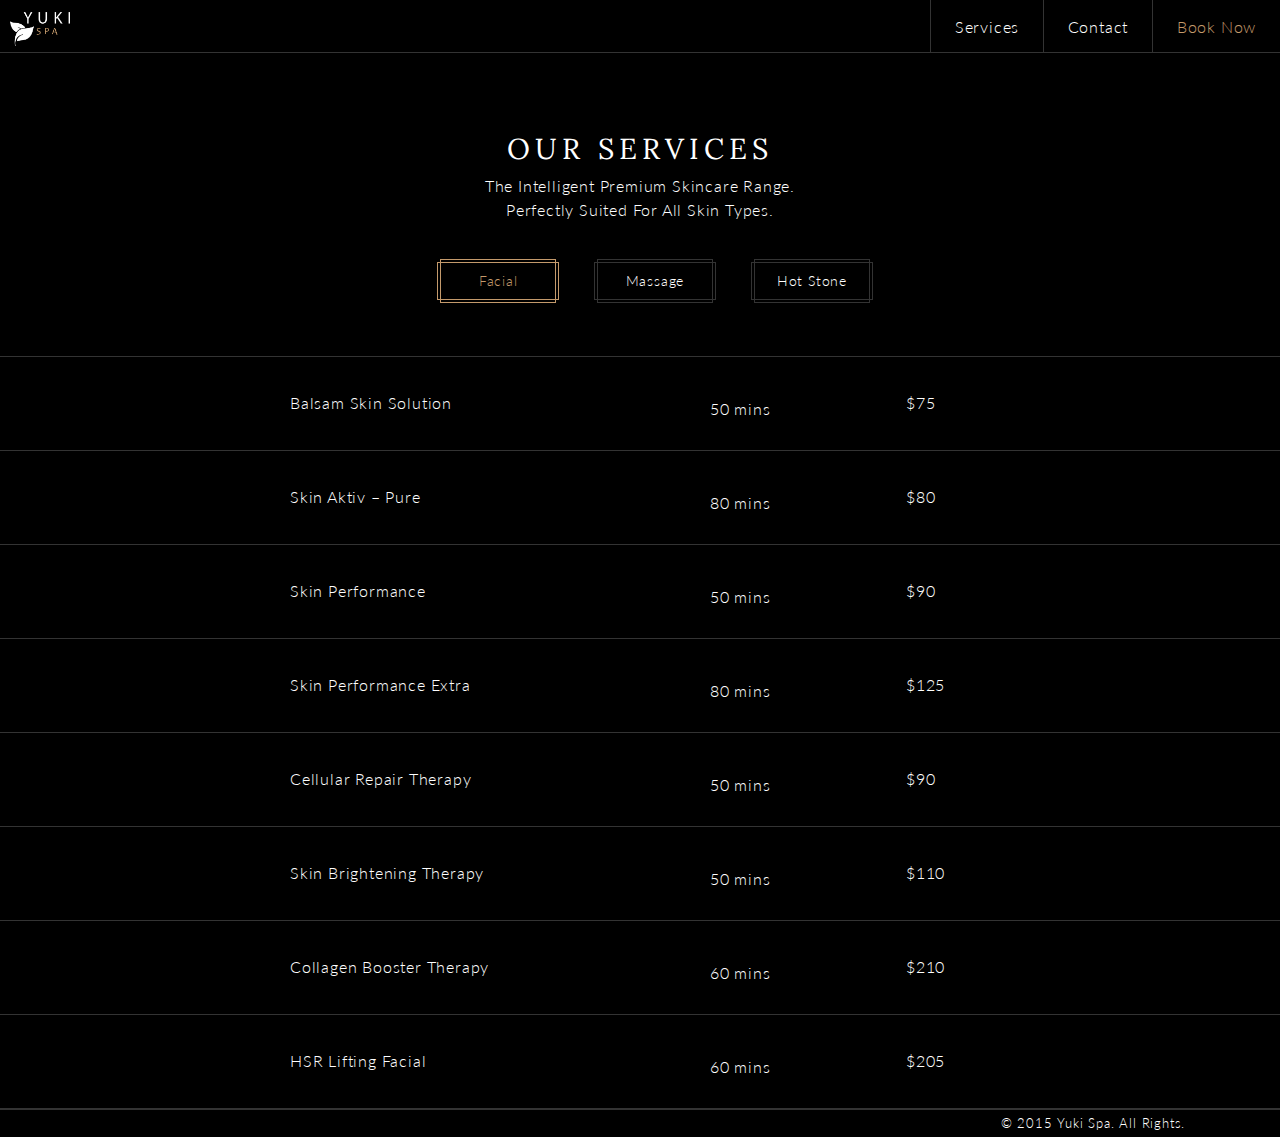
<file: service.html>
<!doctype html>
<html>
<head>

<meta charset="UTF-8">
<meta name="viewport" content="width=device-width, initial-scale=1.0">
<title>Yuki Spa</title>
<link rel="stylesheet" type="text/css" href="css/all.css">
<link rel="stylesheet" type="text/css" href="css/service.css">

</head>

<body>

<div class="wrapper">
    <header>
        <a href="index.html"><img id="company_logo" src="img/icon.png" /></a>
        <ul>
                <li><a id="services" class="nav" href="service.html">Services</a></li>
                <li><a id="contact" class="nav" href="contact.html">Contact</a></li>
                <li><a id="book" href="booknow.html" class="button nav">Book Now</a></li>
        </ul>
    </header>
    
<div id="content1_service">
	<p class="title">Our Services</p>
    <p>The Intelligent Premium Skincare Range.<br>Perfectly Suited For All Skin Types.</p>
    <div class="container">
        <ul id="menu">
            <li id="facial" class="btn"><span id="extra_border_1">Facial</span></li>
            <li id="massage" class="btn"><span id="extra_border_2">Massage</span></li>
            <li id="hotstone" class="btn"><span id="extra_border_3">Hot Stone</span></li>
        </ul>
        
        <div id="content">
        
            <div id="content_facial">
            
            	<div class="list">
                
                	<div class="inner-wrapper">
                        <p class="name">Balsam Skin Solution</p>
                        <p class="time">50 mins</p>
                        <p class="price">$75</p>
                    </div>
                    
                </div>
                
                <div class="list">
                
                	<div class="inner-wrapper">
                        <p class="name">Skin Aktiv – Pure</p>
                        <p class="time">80 mins</p>
                        <p class="price">$80</p>
                    </div>
                    
                </div>
                
                <div class="list">
                
                	<div class="inner-wrapper">
                        <p class="name">Skin Performance</p>
                        <p class="time">50 mins</p>
                        <p class="price">$90</p>
                    </div>
                    
                </div>
                
                <div class="list">
                
                	<div class="inner-wrapper">
                        <p class="name">Skin Performance Extra</p>
                        <p class="time">80 mins</p>
                        <p class="price">$125</p>
                    </div>
                    
                </div>
                
                
                
                <div class="list">
                
                	<div class="inner-wrapper">
                        <p class="name">Cellular Repair Therapy</p>
                        <p class="time">50 mins</p>
                        <p class="price">$90</p>
                    </div>
                    
                </div>
                
                <div class="list">
                
                	<div class="inner-wrapper">
                        <p class="name">Skin Brightening Therapy</p>
                        <p class="time">50 mins</p>
                        <p class="price">$110</p>
                    </div>
                    
                </div>
                
                <div class="list">
                
                	<div class="inner-wrapper">
                        <p class="name">Collagen Booster Therapy </p>
                        <p class="time">60 mins</p>
                        <p class="price">$210</p>
                    </div>
                    
                </div>
                
                <div class="list">
                
                	<div class="inner-wrapper">
                        <p class="name">HSR Lifting Facial</p>
                        <p class="time">60 mins</p>
                        <p class="price">$205</p>
                    </div>
                    
                </div>
                
            </div>
            
            <div id="content_massage">
            
            	<div class="list">
                
                	<div class="inner-wrapper">
                        <p class="name">Massage Treatments with RMT</p>
                        <p class="time">30 mins</p>
                        <p class="price">$55</p>
                    </div>
                    
                </div>
                <div class="list">   
                    <div class="inner-wrapper">
                        <p class="name">Relaxation Massage with Esthetician</p>
                        <p class="time">30 mins</p>
                        <p class="price">$48</p>
                    </div>
                 </div>
                 <div class="list">   
                    <div class="inner-wrapper">
                        <p class="name">Deep Tissue Sports Massage with RMT</p>
                        <p class="time">60 mins</p>
                        <p class="price">$106</p>
                    </div>
                 </div>
                 <div class="list">  
                     <div class="inner-wrapper">
                        <p class="name">Pre-Natal Massage with RMT</p>
                        <p class="time">60 mins</p>
                        <p class="price">$106</p>
                     </div>
                 </div>
                 
            </div>
            
             <div id="content_hotstone">
            
	           	 <div class="list">  
                      <div class="inner-wrapper">
                         <p class="name">PLa’Stone Massage</p>
                         <p class="time">30 mins</p>
                         <p class="price">$60</p>
                      </div>
                  </div>
                  
                   <div class="list">  
                      <div class="inner-wrapper">
                         <p class="name">PLa’Stone Massage</p>
                         <p class="time">60 mins</p>
                         <p class="price">$106</p>
                      </div>
                  </div>
             </div>
            
        </div>
    </div>
</div>

</div>
<footer>© 2015 Yuki Spa. All Rights.</footer>
<!-- jQuery -->
<script src="https://ajax.googleapis.com/ajax/libs/jquery/2.1.3/jquery.min.js"></script>
<script type="text/javascript" src="js/service.js"></script>

</body>
</html>
</file>
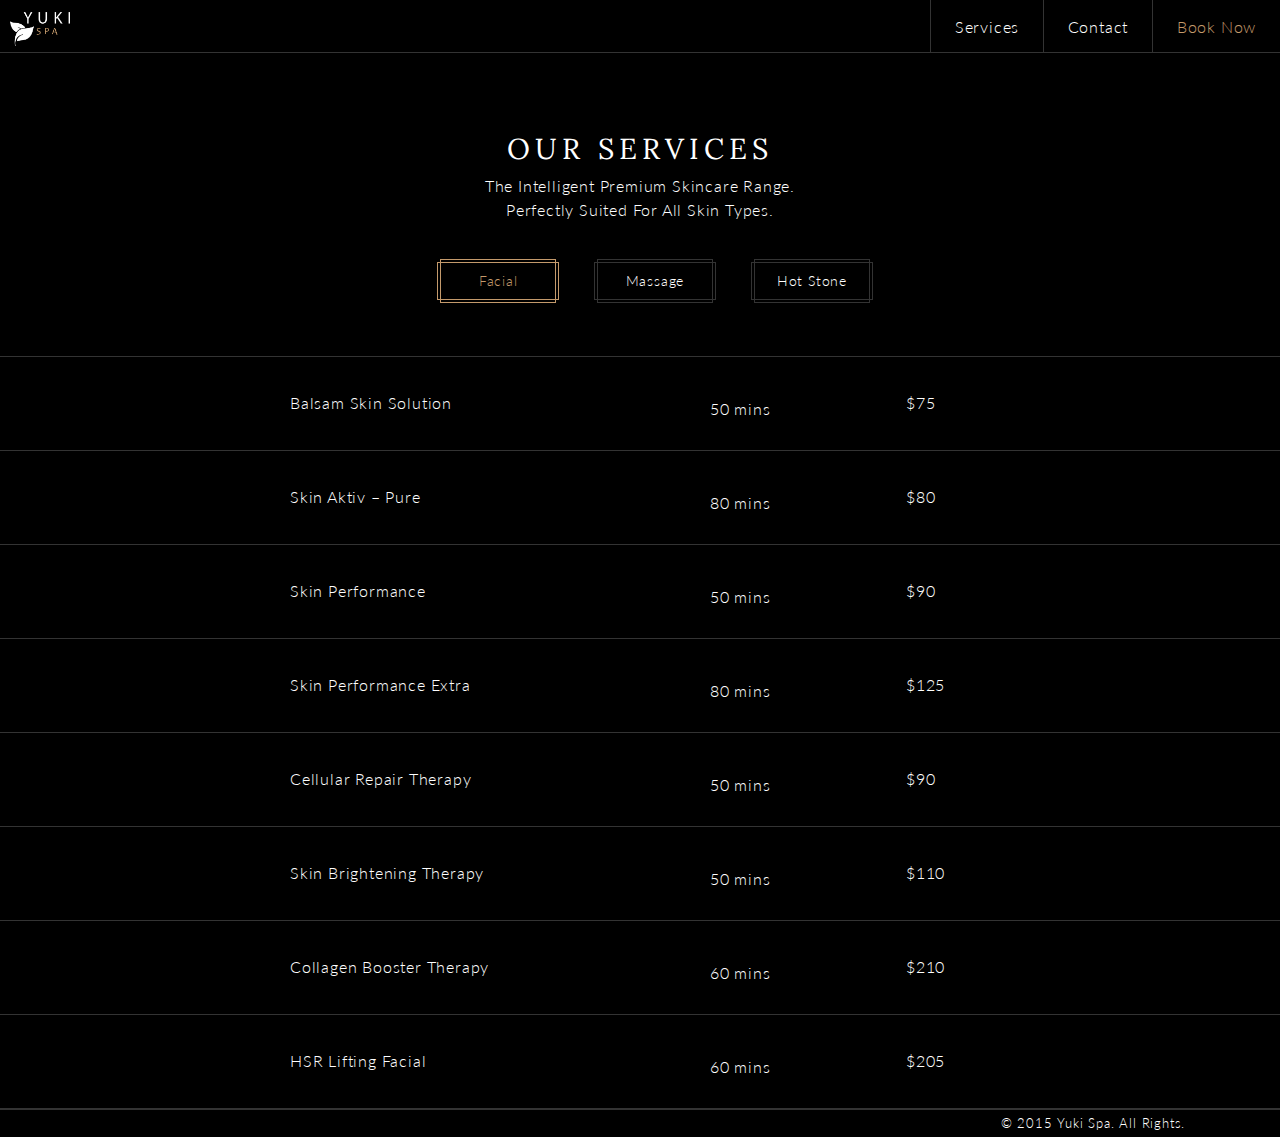
<file: index/service.html>
<!doctype html>
<html>
<head>
<meta charset="UTF-8">
<meta name="viewport" content="width=device-width, initial-scale=1.0">
<title>Yuki Spa</title>
<link rel="stylesheet" type="text/css" href="../css/service.css">
<link rel="stylesheet" type="text/css" href="../css/all.css">


</head>

<body>
<div class="wrapper">
    <header>
        <a href="../index/index.html"><img id="company_logo" src="../img/icon.png" /></a>
        <ul>
                <li><a id="services" class="nav" href="../index/service.html">Services</a></li>
                <li><a id="contact" class="nav" href="../index/contact.html">Contact</a></li>
                <li><a id="book" href="../index/booknow.html" class="button nav">Book Now</a></li>
        </ul>
    </header>
    
<div id="content1_service">
	<p class="title">Our Services</p>
    <p>The Intelligent Premium Skincare Range.<br>Perfectly Suited For All Skin Types.</p>
    <div class="container">
        <ul id="menu">
            <li id="facial" class="btn"><span id="extra_border_1">Facial</span></li>
            <li id="massage" class="btn"><span id="extra_border_2">Massage</span></li>
            <li id="hotstone" class="btn"><span id="extra_border_3">Hot Stone</span></li>
        </ul>
        
        <div id="content">
        
            <div id="content_facial">
            
            	<div class="list">
                
                	<div class="inner-wrapper">
                        <p class="name">Balsam Skin Solution</p>
                        <p class="time">50 mins</p>
                        <p class="price">$75</p>
                    </div>
                    
                </div>
                
                <div class="list">
                
                	<div class="inner-wrapper">
                        <p class="name">Skin Aktiv – Pure</p>
                        <p class="time">80 mins</p>
                        <p class="price">$80</p>
                    </div>
                    
                </div>
                
                <div class="list">
                
                	<div class="inner-wrapper">
                        <p class="name">Skin Performance</p>
                        <p class="time">50 mins</p>
                        <p class="price">$90</p>
                    </div>
                    
                </div>
                
                <div class="list">
                
                	<div class="inner-wrapper">
                        <p class="name">Skin Performance Extra</p>
                        <p class="time">80 mins</p>
                        <p class="price">$125</p>
                    </div>
                    
                </div>
                
                
                
                <div class="list">
                
                	<div class="inner-wrapper">
                        <p class="name">Cellular Repair Therapy</p>
                        <p class="time">50 mins</p>
                        <p class="price">$90</p>
                    </div>
                    
                </div>
                
                <div class="list">
                
                	<div class="inner-wrapper">
                        <p class="name">Skin Brightening Therapy</p>
                        <p class="time">50 mins</p>
                        <p class="price">$110</p>
                    </div>
                    
                </div>
                
                <div class="list">
                
                	<div class="inner-wrapper">
                        <p class="name">Collagen Booster Therapy </p>
                        <p class="time">60 mins</p>
                        <p class="price">$210</p>
                    </div>
                    
                </div>
                
                <div class="list">
                
                	<div class="inner-wrapper">
                        <p class="name">HSR Lifting Facial</p>
                        <p class="time">60 mins</p>
                        <p class="price">$205</p>
                    </div>
                    
                </div>
                
            </div>
            
            <div id="content_massage">
            
            	<div class="list">
                
                	<div class="inner-wrapper">
                        <p class="name">Massage Treatments with RMT</p>
                        <p class="time">30 mins</p>
                        <p class="price">$55</p>
                    </div>
                    
                </div>
                <div class="list">   
                    <div class="inner-wrapper">
                        <p class="name">Relaxation Massage with Esthetician</p>
                        <p class="time">30 mins</p>
                        <p class="price">$48</p>
                    </div>
                 </div>
                 <div class="list">   
                    <div class="inner-wrapper">
                        <p class="name">Deep Tissue Sports Massage with RMT</p>
                        <p class="time">60 mins</p>
                        <p class="price">$106</p>
                    </div>
                 </div>
                 <div class="list">  
                     <div class="inner-wrapper">
                        <p class="name">Pre-Natal Massage with RMT</p>
                        <p class="time">60 mins</p>
                        <p class="price">$106</p>
                     </div>
                 </div>
                 
            </div>
            
             <div id="content_hotstone">
            
	           	 <div class="list">  
                      <div class="inner-wrapper">
                         <p class="name">PLa’Stone Massage</p>
                         <p class="time">30 mins</p>
                         <p class="price">$60</p>
                      </div>
                  </div>
                  
                   <div class="list">  
                      <div class="inner-wrapper">
                         <p class="name">PLa’Stone Massage</p>
                         <p class="time">60 mins</p>
                         <p class="price">$106</p>
                      </div>
                  </div>
             </div>
            
        </div>
    </div>
</div>

</div>
<footer>
    © 2015 Yuki Spa. All Rights.
</footer>
<!-- jQuery -->
<script src="https://ajax.googleapis.com/ajax/libs/jquery/2.1.3/jquery.min.js"></script>
<script type="text/javascript" src="../js/service.js"></script>
</body>
</html>
</file>
<file: css/all.css>
@import url('https://fonts.googleapis.com/css?family=Lato:300,400,700,900|Lora:400,400i,700,700i');

* { margin: 0; }

a {
	outline: none;
	text-decoration: none;
	color: inherit;
}

select:-moz-focusring {
    color: transparent;
    text-shadow: 0 0 0 #000;
}

body, html {
	height: 100%;
	max-width: 100%;
	margin: 0;
	padding: 0;
	top: 0;
	line-height: 0;
	background: black;
	font: 300 1em 'Lato', sans-serif;
	letter-spacing: 0.05em;
	color: #fff;
}

.wrapper {
	min-height: 100%;
	position: relative;
}

#company_logo {
	width: 60px;
}

header {
	display: grid;
	grid-template-rows: 0px;
	width: 100%;
	height: 52px;
	top: 0;
	position: fixed;
	background: #000;
	border-bottom: 1px solid #333;
	z-index: 2;
}

header a {
	justify-self: start;
}

header a img {
	padding-left: 10px;
	padding-top: 12px;
}

header ul {
	justify-self: end;
	display: grid;
	grid-template-columns: auto auto auto;
	width: 350px;
	height: 52px;
}

header ul li {
	list-style-type: none;
	display: grid;
	border-left: 1px solid #333;
}

header ul li a {
	color: white;
	text-decoration: none;
	justify-self: center;
	align-self: center;
}

#book {
	color: #c49a6c;
}

header a:hover, #book:hover {
	color: #333;
	transition: 0.2s ease-in-out;
}

footer {
	padding: 5px 0 6px;
	border-top: 1px solid #333;
	text-align: center;
	font-size: 80%;
	min-width:100%;
}

.footer_bottom {
	position: absolute;
	bottom: 0;
}

.title {
	font: bold 1em 'Lora', serif;
	font-size: 180%;
	font-weight: 100;
	letter-spacing: 5px;
	text-transform: uppercase;
}

@media only screen and (max-width: 414px) {
	header ul {
		width: 270px;
	}
	header li {
		font: 400 1em 'Lato', sans-serif;
		letter-spacing: 0em;
	}
	.title {
		line-height: 30px;
	}
	footer {
		margin-top: 60px;
	}
}

@media only screen and (max-width: 320px) {
	header ul {
		width: 240px;
	}
}
</file>
<file: css/service.css>
#content1_service {
	text-align: center;
	margin-top: 130px; 
	line-height: 25px;
	min-width: 100%;
}

#content1_service p:nth-child(2) {
	line-height: 24px;
    margin: 7px 0 40px;
}

#menu {
	width: 100%;
	padding-left: 0;
}

#menu li {
	display: inline-block;
	height: 20px;
	font-size: 0.9em;
}

.btn {
	position: relative;
	border: 1px solid #333;
	margin-left: 30px;
	cursor: pointer;
	-webkit-appearance: none;
	-webkit-transition: all .5s ease;
	padding: 8px 25px;
	width: 70px;
}

span {
	padding-top: 8px;
  	position: absolute;
  	display: block;
  	top: -4px;
  	left: 2px;
  	right: 2px;
  	bottom: -4px;
  	border: 1px solid #333;
}

#content {
	margin-top: 50px;
	border-top: 1px solid #333;
}

.inner-wrapper p {
	float: left;
	text-align: left;
	
}

.inner-wrapper {
	margin: 33px auto; 
	width: 700px;	
}

.list {
	width: 100%; 
	height: 60px; 	
	border-bottom: 1px solid #333; 
}

.name {
	width: 60%;
}

.time {
	width: 28%;
}

.price {
	width: 12%;
}

.highlight {
	color: #c49a6c;
	border-color: #c49a6c;
}

@media only screen and (max-width: 768px) {
	.inner-wrapper {
		width: 550px;
	}
}

@media only screen and (max-width: 414px) {
	.btn {
		padding: 8px 10px;
		font-size: 90%;
		margin-left: 15px;
		width: 80px;
	}
	
	.list {
		height: 90px;
	}
	.name, .time, .price {
		max-width: 100%;
	}
	
	#content1_service p:nth-child(2) {
		margin-bottom: 13px;
	}

	.container {
		margin-top: 40px;
	}
	.inner-wrapper {
		max-width: 300px;	
	}
	
	.inner-wrapper p {
		max-width: 100%;
	}
	#content1_service p:nth-child(2) {
		margin: 0;
	}
}

@media only screen and (max-width: 320px) {
	.btn {
		padding: 4px 6px;
		margin-left: 10px;
		width: 70px;
	}
	#menu li {
		height: 29px;
	}
}
</file>
